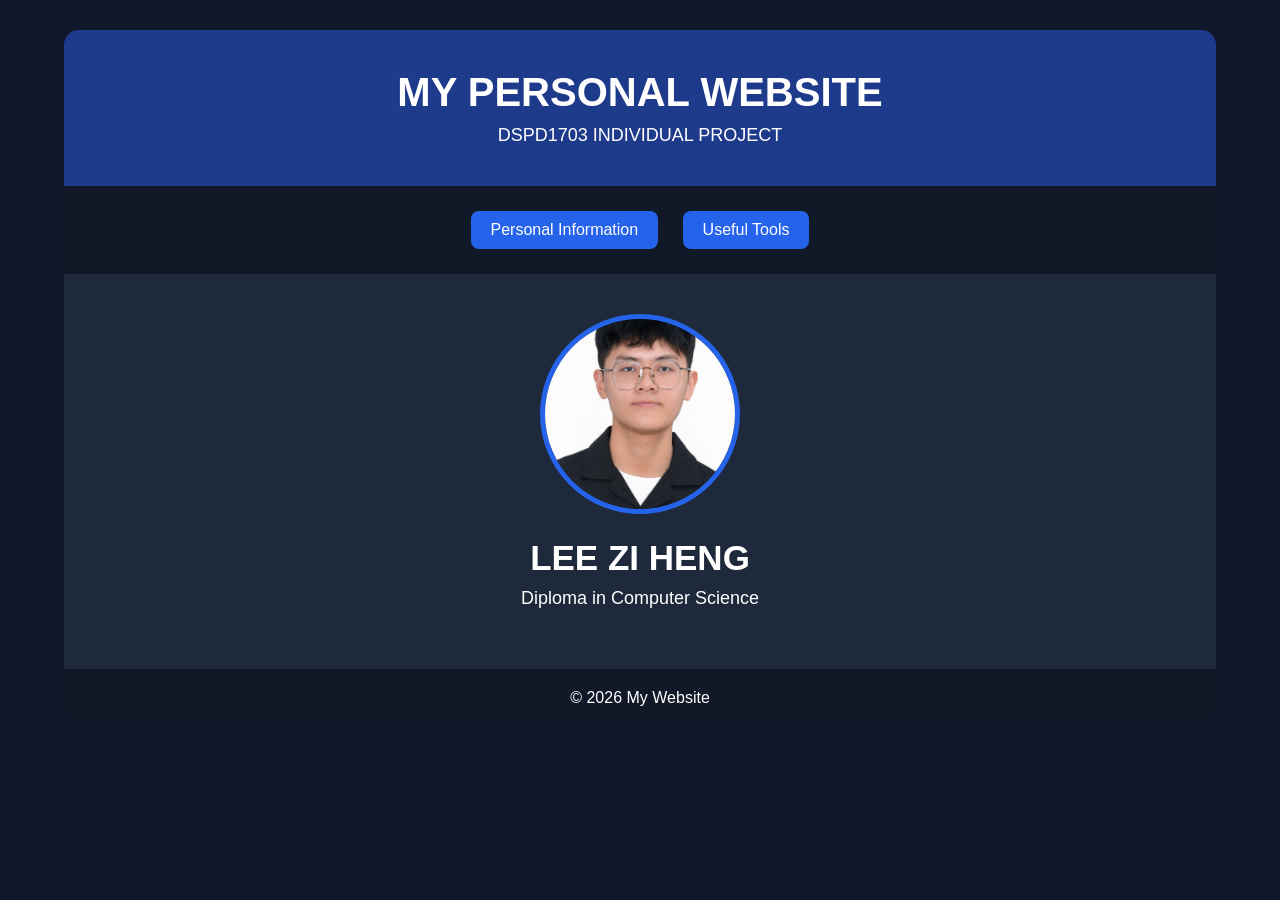
<file: index.html>
<!DOCTYPE html> <!--Lee ZI Heng A25DW0434-->
<html>
<head>
    <title>Main Page</title>
    <link rel="stylesheet" href="style.css">
</head>
<body>
    <div class="container">
        <div class="header">

            <h1>MY PERSONAL WEBSITE</h1>
            <p>DSPD1703 INDIVIDUAL PROJECT</p>
        </div>

        <div class="navbar">

            <a href="PersonalInfo.html">Personal Information</a>
            <a href="Tools.html">Useful Tools</a>

        </div>

        <div class="profile">

            <img src="myphoto.jpeg">
            <h2>LEE ZI HENG</h2>
            <p>Diploma in Computer Science</p>

        </div>

        <div class="footer">

            © 2026 My Website

        </div>
    </div>
</body>
</html>
</file>
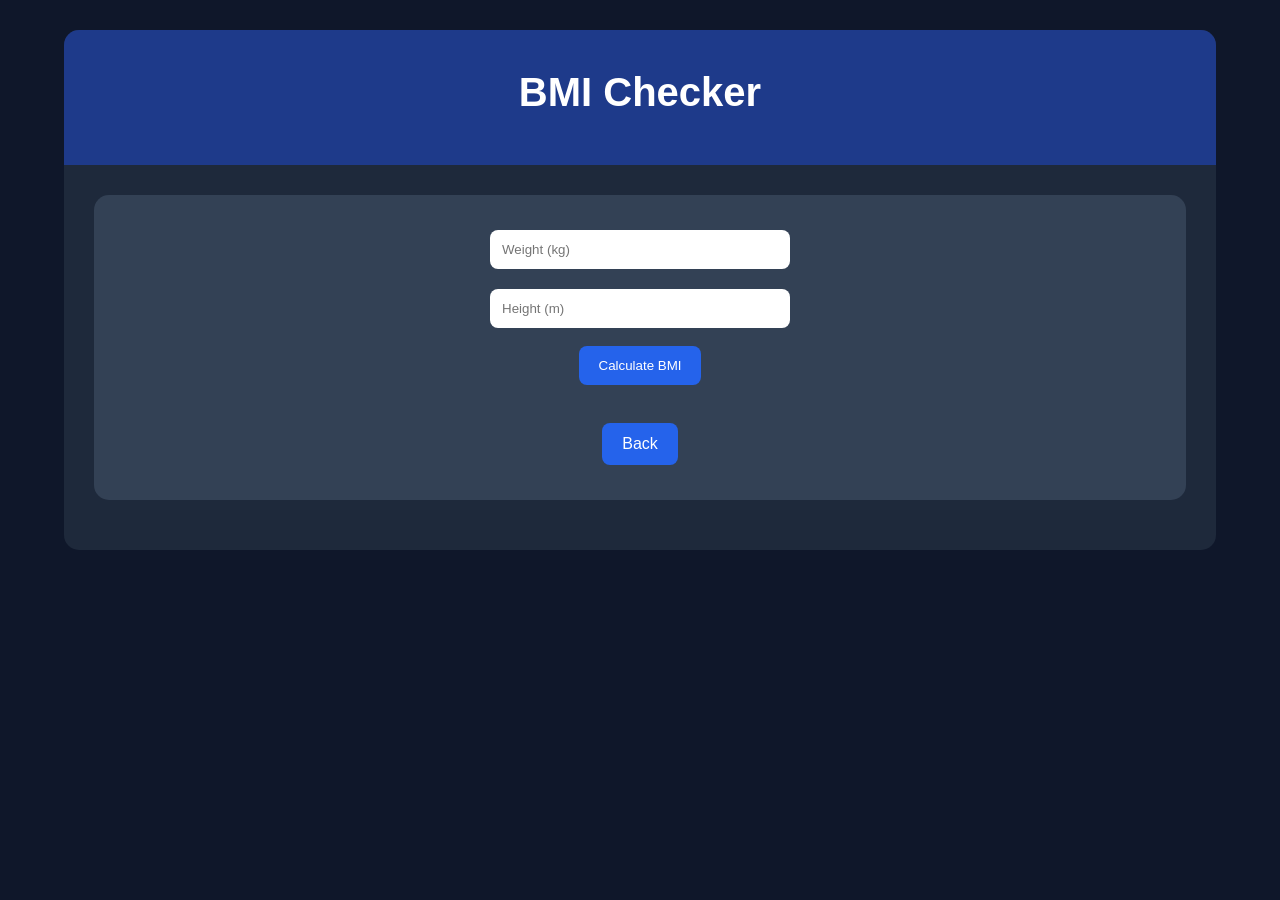
<file: bmi.html>
<!DOCTYPE html> <!--Lee ZI Heng A25DW0434 -->
<html>

<head>

    <title>BMI Checker</title>

    <link rel="stylesheet" href="style.css">

</head>

<body>

    <div class="container">

        <div class="header">

            <h1>BMI Checker</h1>

        </div>

        <div class="section">

            <div class="card" align="center">

                <input type="number" id="weight" placeholder="Weight (kg)">

                <br>

                <input type="number" id="height" placeholder="Height (m)">

                <br>

                <button onclick="calculateBMI()">Calculate BMI</button>

                <h2 id="result"></h2>

                <a class="btn" href="Tools.html">Back</a>

            </div>

        </div>

    </div>

<script>

function calculateBMI(){

    let weight = Number(document.getElementById("weight").value);

    let height = Number(document.getElementById("height").value);

    let bmi = weight / (height * height);

    document.getElementById("result").innerHTML = "BMI = " + bmi.toFixed(2);
}

</script>

</body>

</html>
</file>
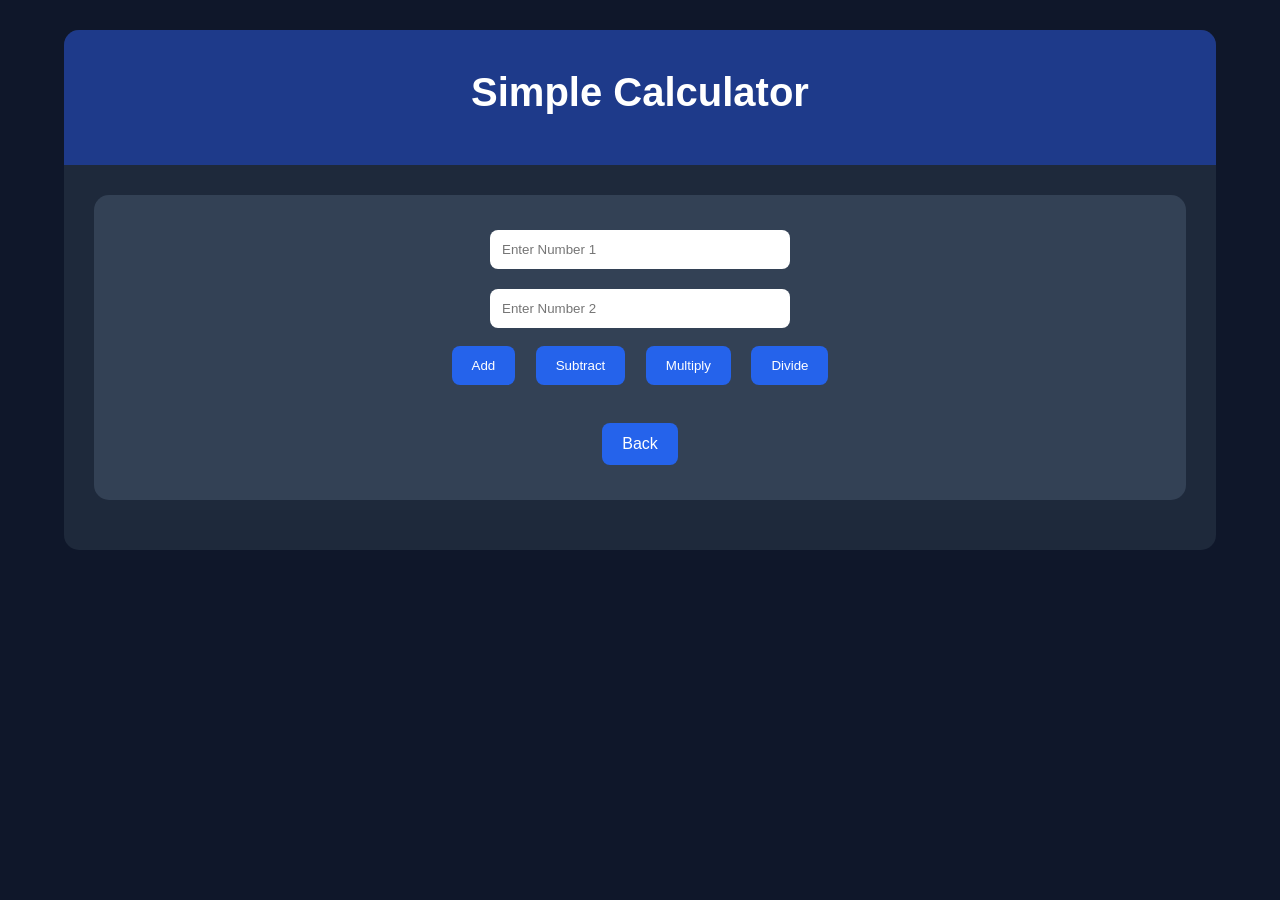
<file: calculator.html>
<!DOCTYPE html> <!--Lee ZI Heng A25DW0434 -->
<html>

<head>
    <title>Calculator</title>
    <link rel="stylesheet" href="style.css">
</head>
<body>
    <div class="container">
       <div class="header">
            <h1>Simple Calculator</h1>
        </div>
        <div class="section">
            <div class="card" align="center">
                <input type="number" id="num1" placeholder="Enter Number 1">
                <br>
                <input type="number" id="num2" placeholder="Enter Number 2">
                <br>
                <button onclick="add()">Add</button>
                <button onclick="subtract()">Subtract</button>
                <button onclick="multiply()">Multiply</button>
                <button onclick="divide()">Divide</button>
                <h2 id="result"></h2>
                <a class="btn" href="Tools.html">Back</a>
            </div>
        </div>
    </div>
<script>

function add(){

    let a = Number(document.getElementById("num1").value);
    let b = Number(document.getElementById("num2").value);

    document.getElementById("result").innerHTML = a+b;
}

function subtract(){

    let a = Number(document.getElementById("num1").value);
    let b = Number(document.getElementById("num2").value);

    document.getElementById("result").innerHTML = a-b;
}

function multiply(){

    let a = Number(document.getElementById("num1").value);
    let b = Number(document.getElementById("num2").value);

    document.getElementById("result").innerHTML = a*b;
}

function divide(){

    let a = Number(document.getElementById("num1").value);
    let b = Number(document.getElementById("num2").value);

    document.getElementById("result").innerHTML = a/b;
}

</script>
</body>
</html>
</file>
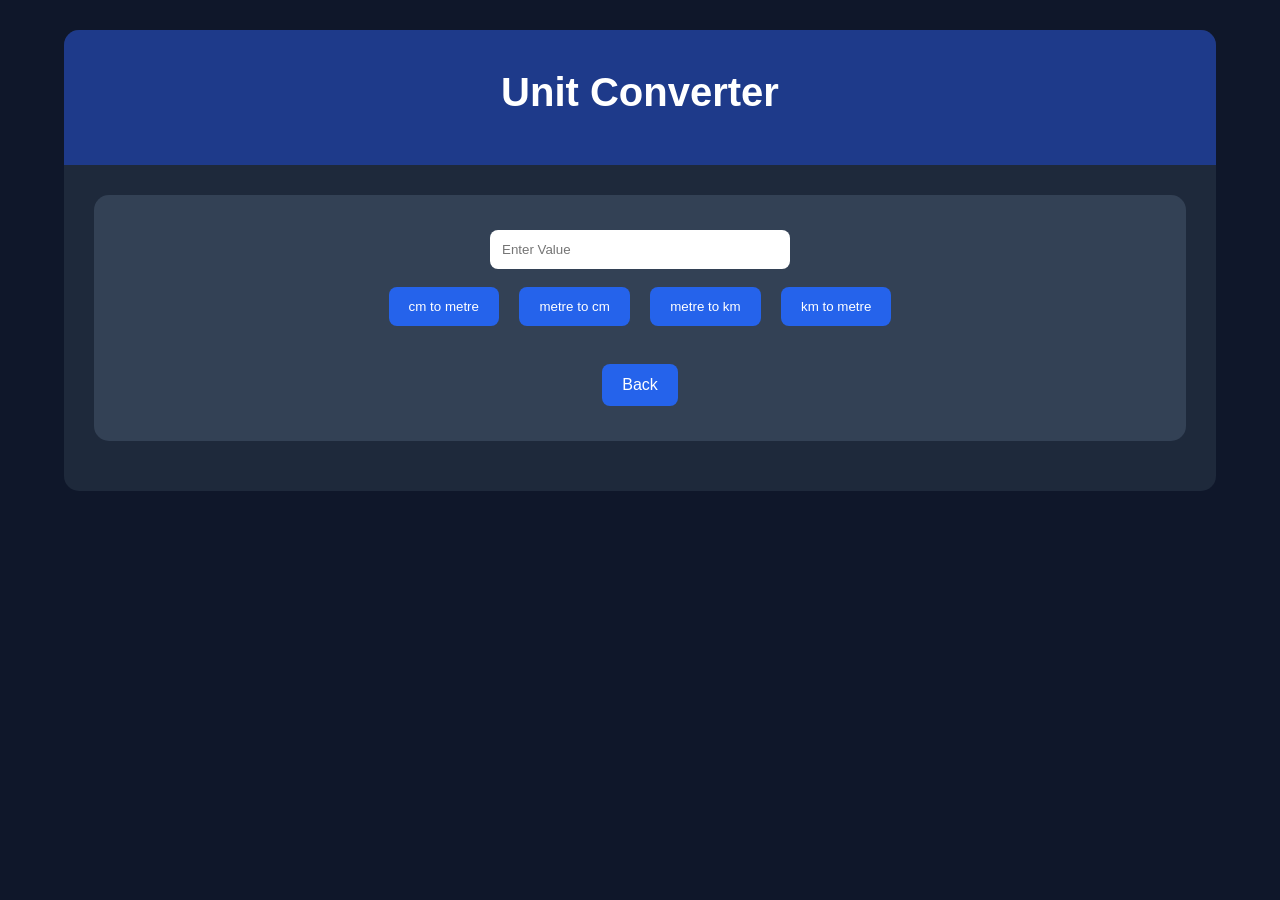
<file: converter.html>
<!DOCTYPE html> <!--Lee ZI Heng A25DW0434-->
<html>
<head>
    <title>Unit Converter</title>
    <link rel="stylesheet" href="style.css">
</head>
<body>
    <div class="container">
        <div class="header">
            <h1>Unit Converter</h1>
        </div>
        <div class="section">

            <div class="card" align="center">

                <input type="number" id="value" placeholder="Enter Value">

                <br>

                <button onclick="cmToM()">cm to metre</button>

                <button onclick="mToCm()">metre to cm</button>

                <button onclick="mToKm()">metre to km</button>

                <button onclick="kmToM()">km to metre</button>

                <h2 id="result"></h2>

                <a class="btn" href="Tools.html">Back</a>

            </div>
        </div>
    </div>
<script>
function cmToM(){

    let value = Number(document.getElementById("value").value);

    document.getElementById("result").innerHTML = value / 100 + " metre";
}
function mToCm(){

    let value = Number(document.getElementById("value").value);

    document.getElementById("result").innerHTML = value * 100 + " cm";
}
function mToKm(){

    let value = Number(document.getElementById("value").value);

    document.getElementById("result").innerHTML = value / 1000 + " km";
}
function kmToM(){

    let value = Number(document.getElementById("value").value);

    document.getElementById("result").innerHTML = value * 1000 + " metre";
}
</script>
</body>
</html>
</file>
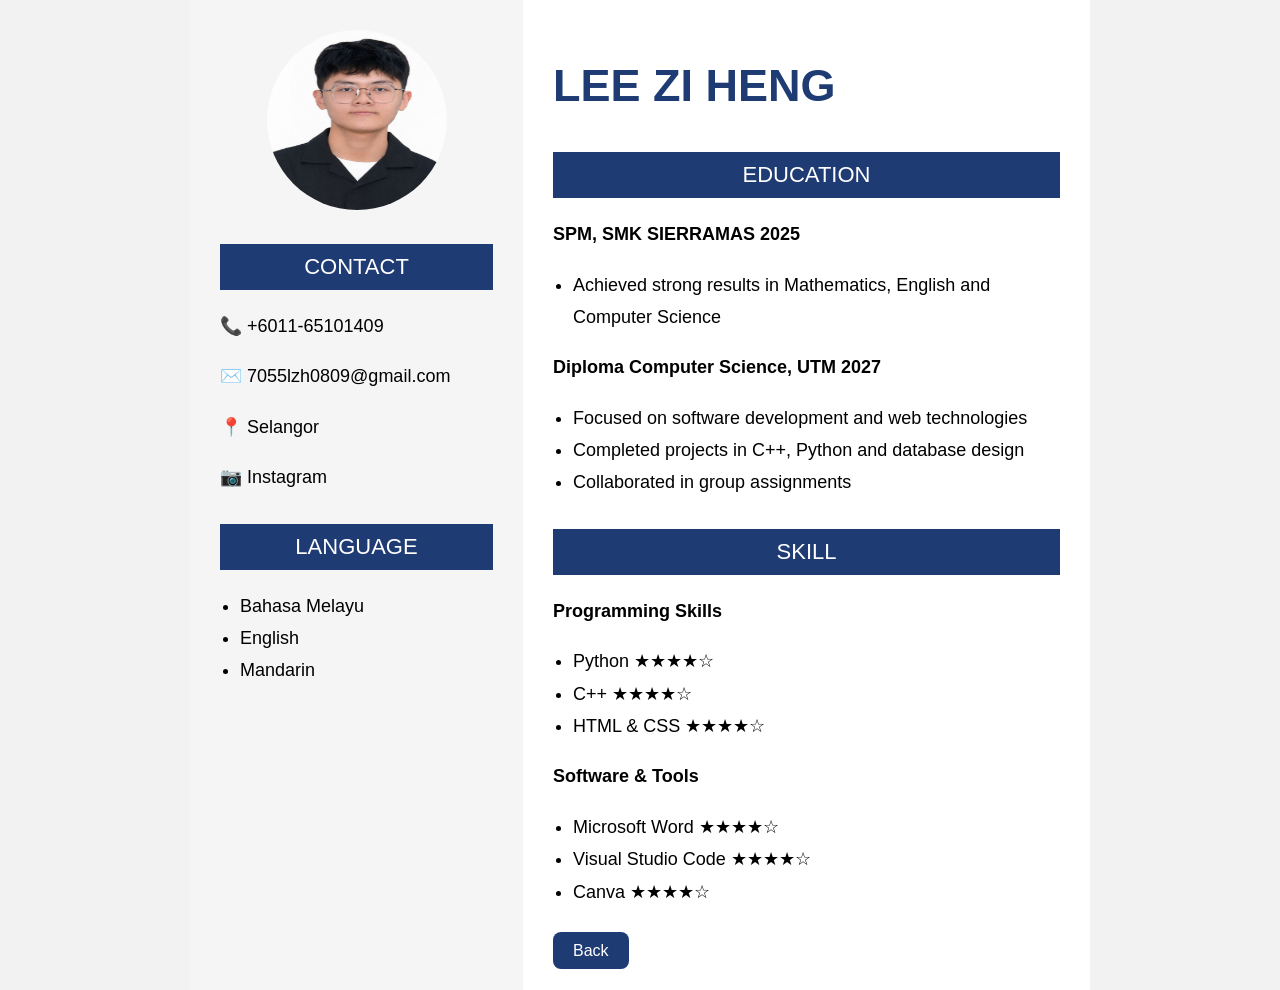
<file: cv.html>
<!DOCTYPE html> <!--Lee ZI Heng A25DW0434-->
<html>
<head>
    <title>My CV</title>
    <style>
        body{
            margin:0;
            font-family: Arial;
            background-color:#f2f2f2;
        }
        .container{
            width:900px;
            margin:auto;
            background:white;
            display:flex;
        }
        .left{
            width:35%;
            background:#f5f5f5;
            padding:30px;
        }
        .right{
            width:65%;
            padding:30px;
        }
        .profile{
            text-align:center;
        }
        .profile img{
            width:180px;
            height:180px;
            border-radius:50%;
        }
        h1{
            color:#1f3b73;
            font-size:45px;
            margin-bottom:40px;
        }
        .title{
            background:#1f3b73;
            color:white;
            padding:10px;
            text-align:center;
            margin-top:30px;
            margin-bottom:20px;
            font-size:22px;
        }
        p, li{
            font-size:18px;
            line-height:1.8;
        }
        ul{
            padding-left:20px;
        }
        .back{
            text-decoration:none;
            background:#1f3b73;
            color:white;
            padding:10px 20px;
            border-radius:8px;
        }
    </style>
</head>
<body>

    <div class="container">
        <div class="left">
            <div class="profile">
                <img src="myphoto.jpeg">
            </div>
            <div class="title">CONTACT</div>
            <p>📞 +6011-65101409</p>
            <p>✉️ 7055lzh0809@gmail.com</p>
            <p>📍 Selangor</p>
            <p>📷 Instagram</p>
            <div class="title">LANGUAGE</div>
            <ul>
                <li>Bahasa Melayu</li>
                <li>English</li>
                <li>Mandarin</li>
            </ul>
        </div>
        <div class="right">
            <h1>LEE ZI HENG</h1>
            <div class="title">EDUCATION</div>
            <p><b>SPM, SMK SIERRAMAS 2025</b></p>
            <ul>
                <li>Achieved strong results in Mathematics, English and Computer Science</li>
            </ul>
            <p><b>Diploma Computer Science, UTM 2027</b></p>
            <ul>
                <li>Focused on software development and web technologies</li>
                <li>Completed projects in C++, Python and database design</li>
                <li>Collaborated in group assignments</li>
            </ul>
            <div class="title">SKILL</div>
            <p><b>Programming Skills</b></p>
            <ul>
                <li>Python ★★★★☆</li>
                <li>C++ ★★★★☆</li>
                <li>HTML & CSS ★★★★☆</li>
            </ul>
            <p><b>Software & Tools</b></p>
            <ul>
                <li>Microsoft Word ★★★★☆</li>
                <li>Visual Studio Code ★★★★☆</li>
                <li>Canva ★★★★☆</li>
            </ul>
            <br>
            <a class="back" href="PersonalInfo.html">Back</a>
        </div>
    </div>
</body>
</html>
</file>
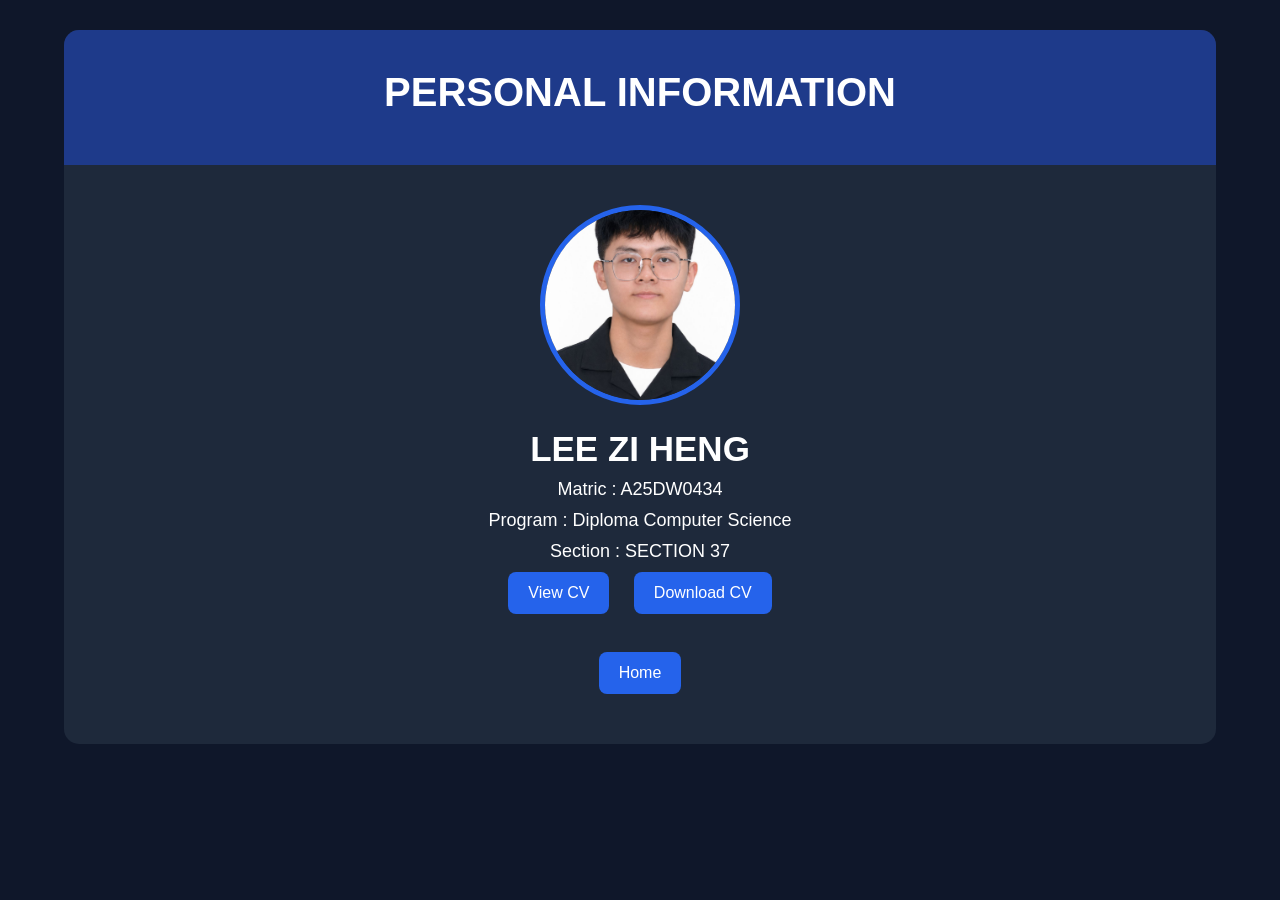
<file: PersonalInfo.html>
<!DOCTYPE html>
<html>
<head>
    <title>Personal Information</title>
    <link rel="stylesheet" href="style.css">
</head>

<body>

    <div class="container">

        <div class="header">

            <h1>PERSONAL INFORMATION</h1>

        </div>

        <div class="profile">

            <img src="myphoto.jpeg">
            <h2>LEE ZI HENG</h2>
            <p>Matric : A25DW0434</p>
            <p>Program : Diploma Computer Science</p>
            <p>Section : SECTION 37 </p>
            <a class="btn" href="cv.html">View CV</a>
            <a class="btn" href="cv.pdf" download>Download CV</a>
            <br><br>
            <a class="btn" href="index.html">Home</a>

        </div>
    </div>
</body>
</html>
</file>
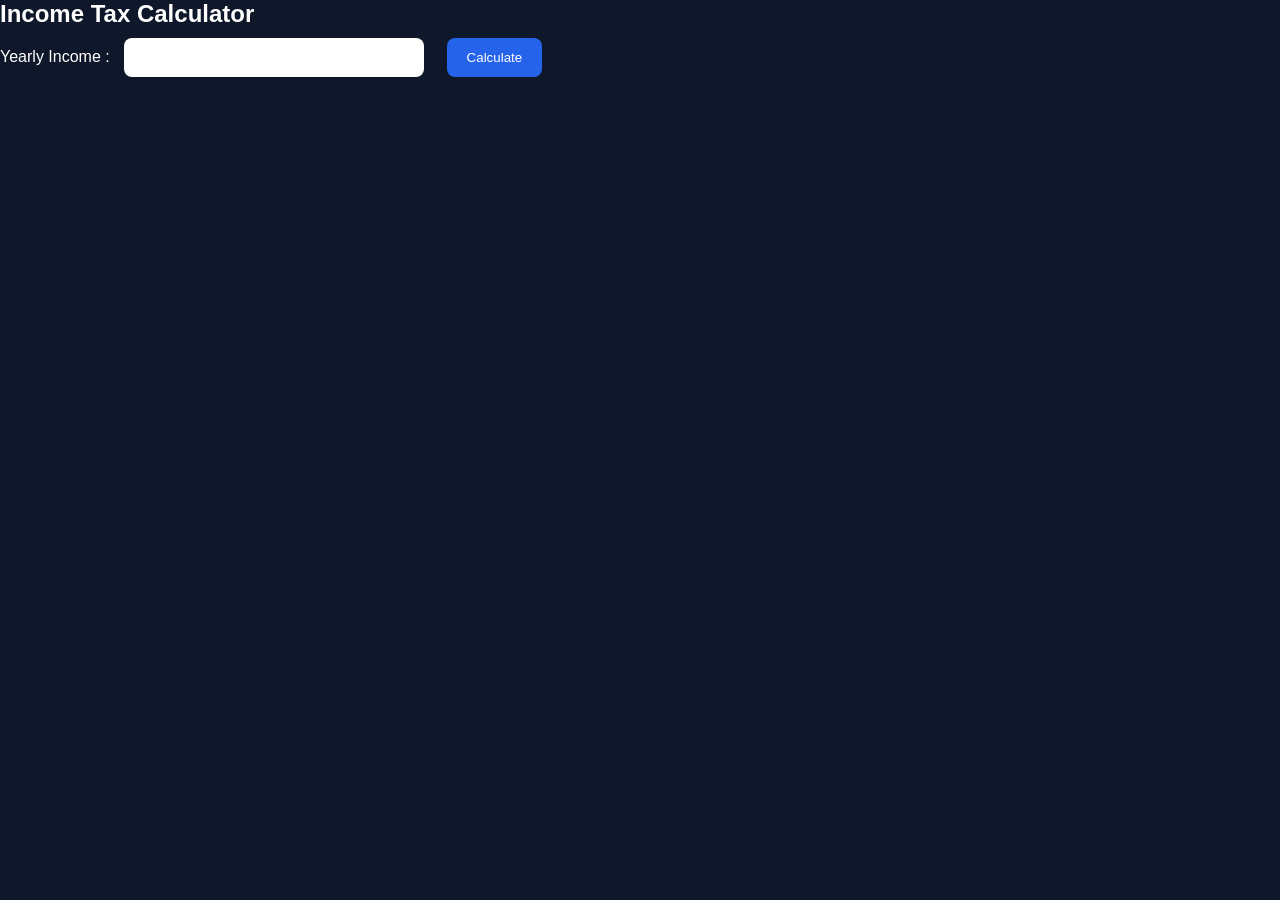
<file: tax.html>
<!DOCTYPE html> <!--Lee ZI Heng A25DW0434-->
<html>
<head>
    <title>Income Tax Calculator</title>
	<link rel="stylesheet" href="style.css">
    <script>
        function calculateTax() {

            var income =
            parseFloat(document.getElementById("income").value);

            var tax = 0;

            if(income <= 5000)
            {
                tax = 0;
            }

            else if(income <= 20000)
            {
                tax = 150;
            }

            else if(income <= 35000)
            {
                tax = 600;
            }

            else if(income <= 50000)
            {
                tax = 1800;
            }

            else if(income <= 70000)
            {
                tax = 4400;
            }

            else if(income <= 100000)
            {
                tax = 10700;
            }

            else if(income <= 250000)
            {
                tax = 46700;
            }

            else if(income <= 400000)
            {
                tax = 83450;
            }

            else if(income <= 600000)
            {
                tax = 133450;
            }

            else if(income <= 1000000)
            {
                tax = 237450;
            }

            else if(income <= 2000000)
            {
                tax = 517450;
            }

            else
            {
                tax = income * 0.30;
            }

            document.getElementById("result").innerHTML =
            "Tax Amount = RM " + tax.toFixed(2);
        }
    </script>
</head>

<body>

<h2>Income Tax Calculator</h2>

Yearly Income :
<input type="text" id="income">

<button onclick="calculateTax()">Calculate</button>

<p id="result"></p>

</body>
</html>
</file>
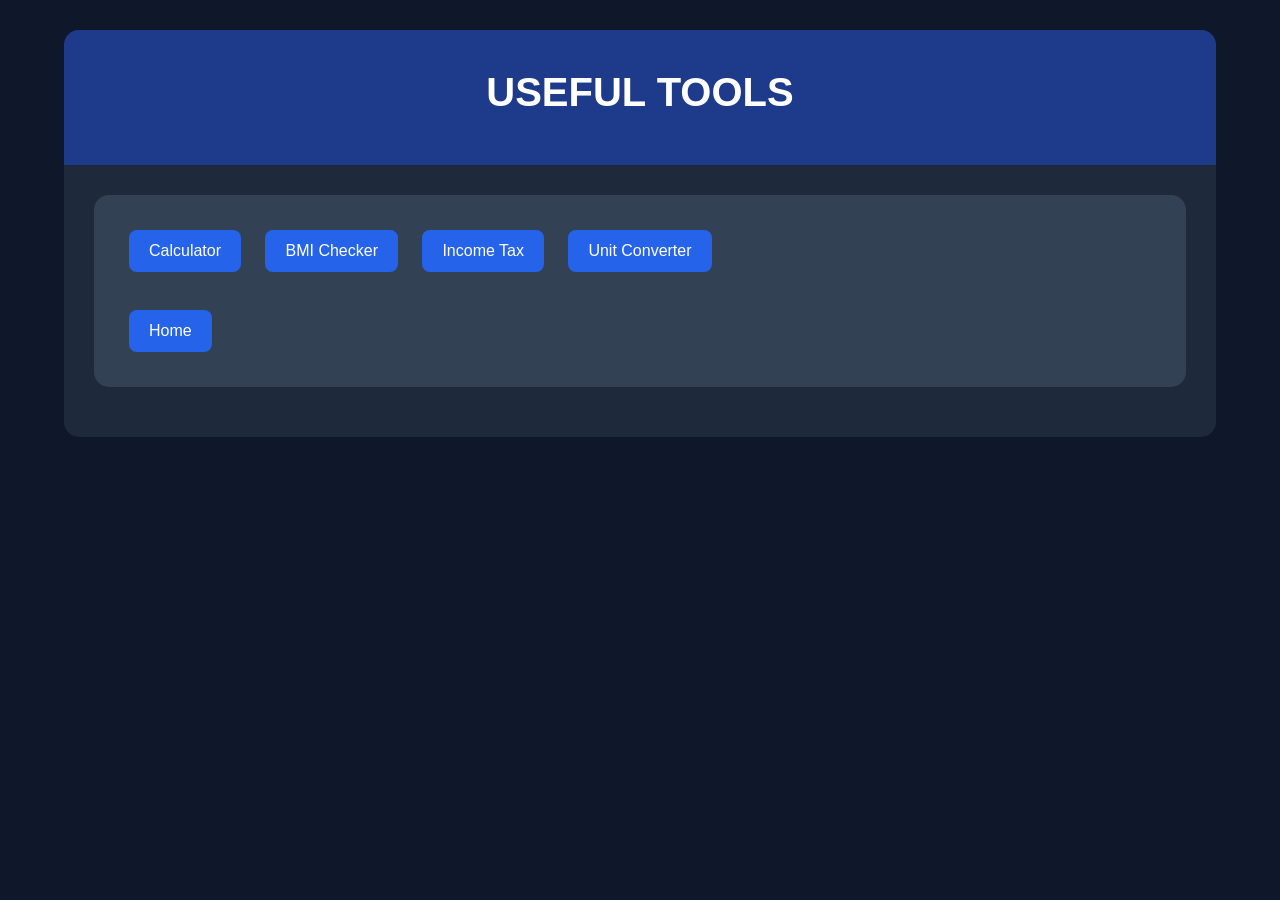
<file: Tools.html>
<!DOCTYPE html> <!--Lee ZI Heng A25Dw0434-->
<html>

<head>

    <title>Useful Tools</title>

    <link rel="stylesheet" href="style.css">

</head>

<body>

    <div class="container">

        <div class="header">

            <h1>USEFUL TOOLS</h1>

        </div>

        <div class="section">

            <div class="card">

                <a class="btn" href="calculator.html">Calculator</a>

                <a class="btn" href="bmi.html">BMI Checker</a>

                <a class="btn" href="tax.html">Income Tax</a>

                <a class="btn" href="converter.html">Unit Converter</a>

                <br><br>

                <a class="btn" href="index.html">Home</a>

            </div>

        </div>

    </div>

</body>

</html>
</file>
<file: style.css>
*{
    margin:0;
    padding:0;
    box-sizing:border-box;
}

body{
    font-family:Arial;
    background-color:#0f172a;
    color:white;
}

.container{
    width:90%;
    margin:auto;
    background-color:#1e293b;
    border-radius:15px;
    margin-top:30px;
    overflow:hidden;
}

.header{
    background-color:#1e3a8a;
    text-align:center;
    padding:40px;
}

.header h1{
    font-size:40px;
    margin-bottom:10px;
}

.header p{
    font-size:18px;
}

.navbar{
    background-color:#111827;
    text-align:center;
    padding:15px;
}

.navbar a{
    text-decoration:none;
    color:white;
    margin:10px;
    padding:10px 20px;
    background-color:#2563eb;
    border-radius:8px;
    display:inline-block;
}

.navbar a:hover{
    background-color:#1d4ed8;
}

.profile{
    text-align:center;
    padding:40px;
}

.profile img{
    width:200px;
    height:200px;
    border-radius:50%;
    border:5px solid #2563eb;
    object-fit:cover;
}

.profile h2{
    margin-top:20px;
    font-size:35px;
}

.profile p{
    margin-top:10px;
    font-size:18px;
}

.section{
    padding:30px;
}

.card{
    background-color:#334155;
    padding:25px;
    border-radius:15px;
    margin-bottom:20px;
}

.btn{
    text-decoration:none;
    background-color:#2563eb;
    color:white;
    padding:12px 20px;
    border-radius:8px;
    display:inline-block;
    margin:10px;
}

.btn:hover{
    background-color:#1d4ed8;
}

input{
    width:300px;
    padding:12px;
    margin:10px;
    border:none;
    border-radius:8px;
}

button{
    padding:12px 20px;
    margin:8px;
    border:none;
    border-radius:8px;
    background-color:#2563eb;
    color:white;
    cursor:pointer;
}

button:hover{
    background-color:#1d4ed8;
}

#result{
    margin-top:20px;
    font-size:28px;
}

.footer{
    background-color:#111827;
    text-align:center;
    padding:20px;
    margin-top:20px;
}
</file>
